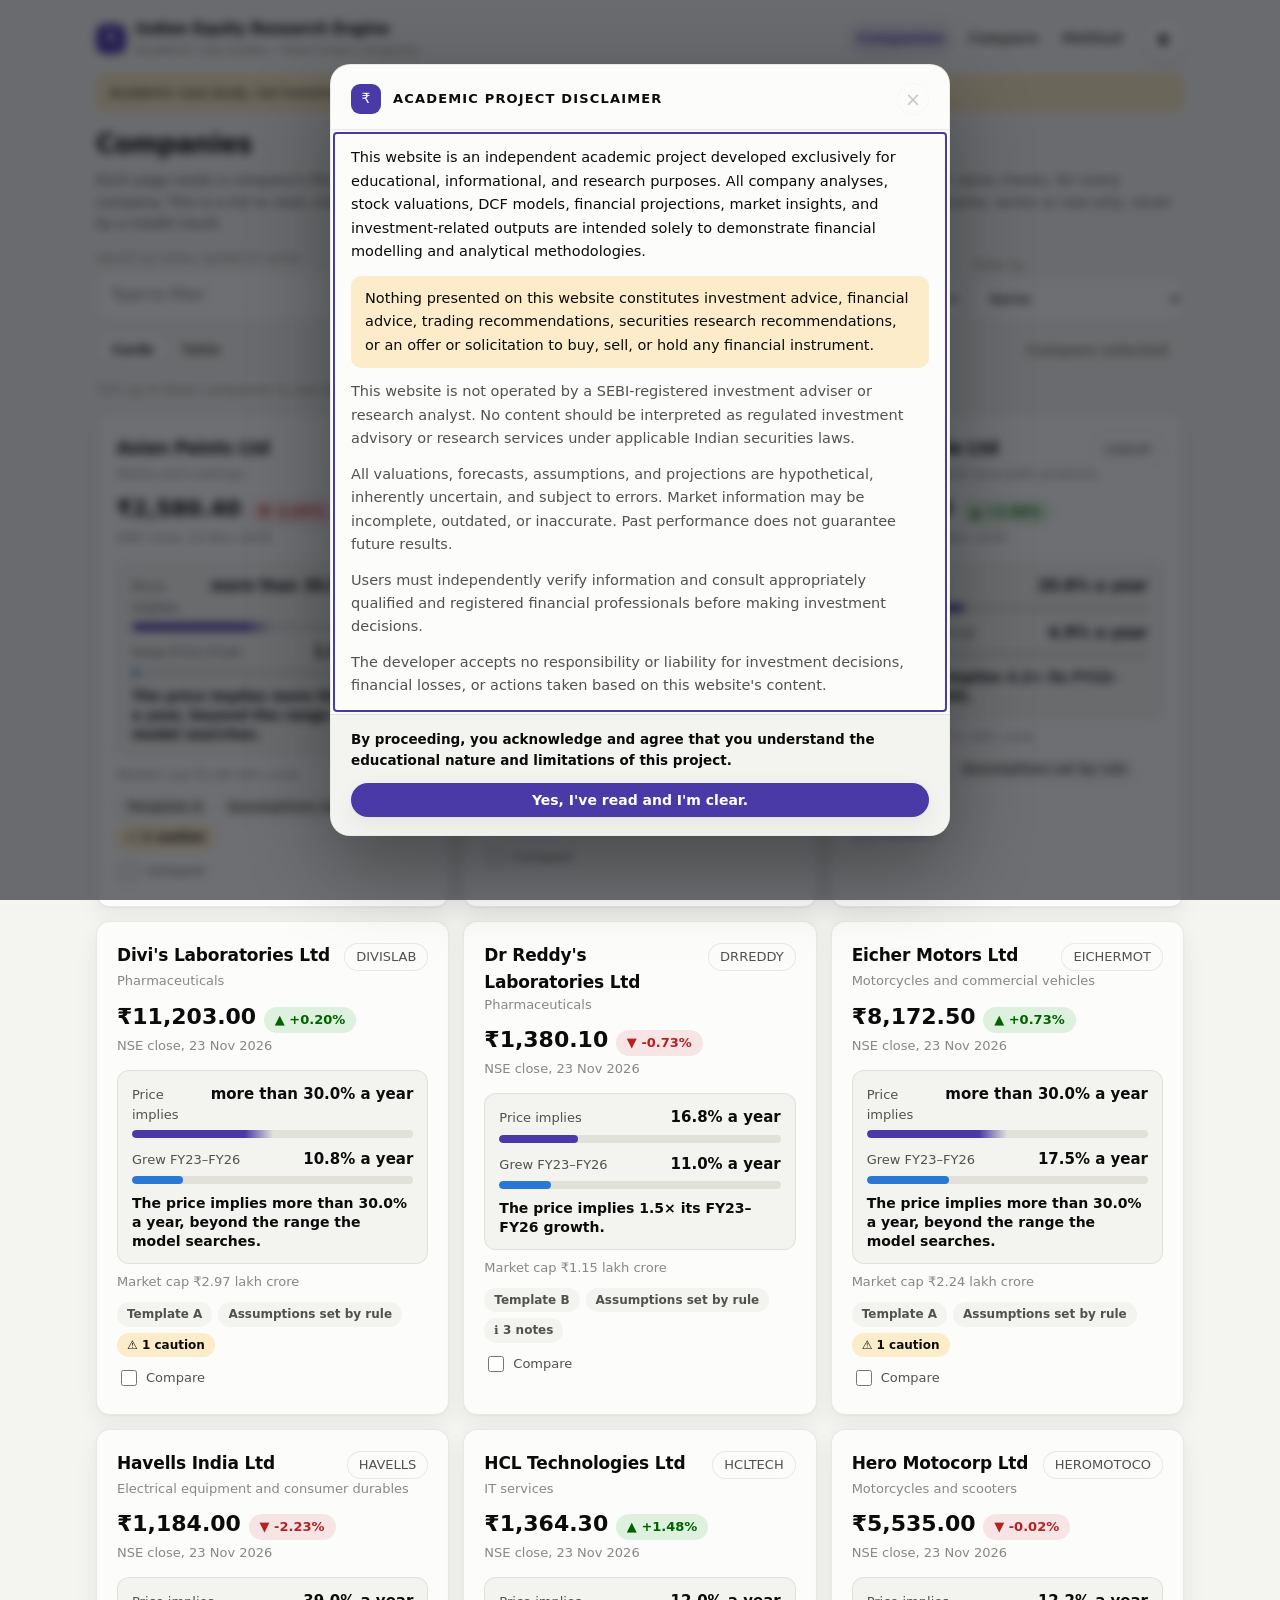
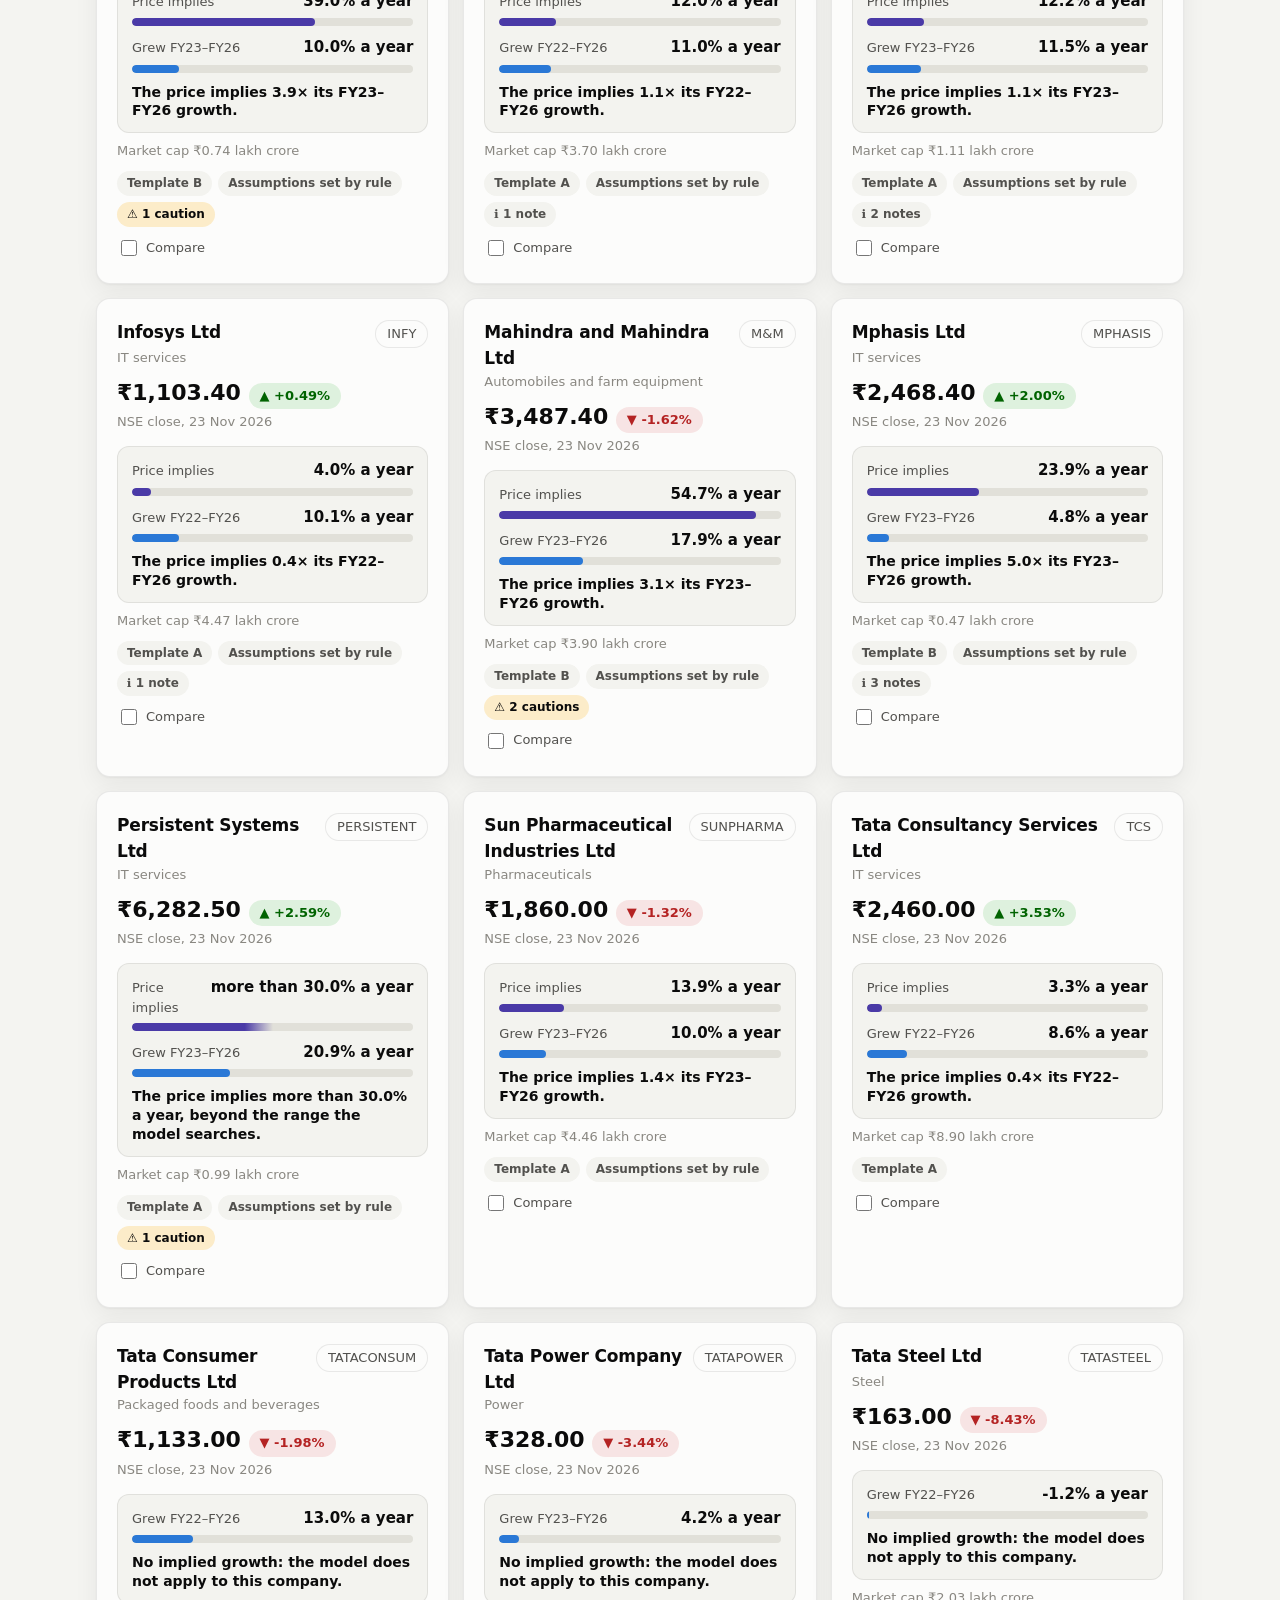
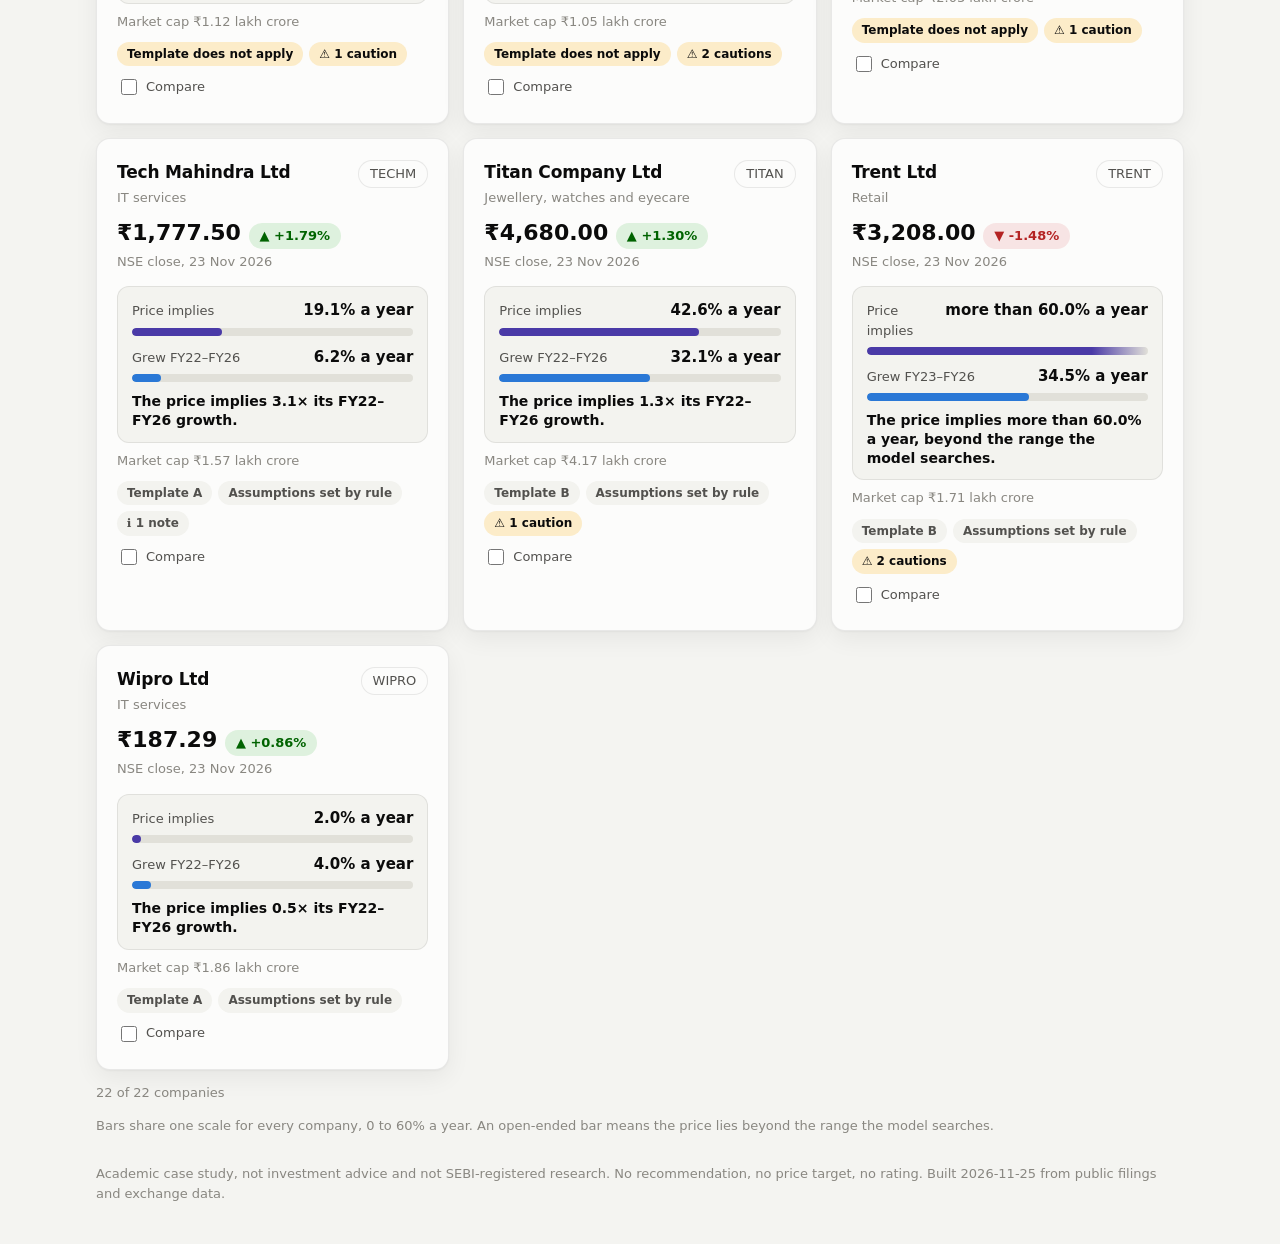
<file: index.html>
<!doctype html>
<html lang="en">
<head>
<meta charset="utf-8">
<meta name="viewport" content="width=device-width, initial-scale=1">
<title>Equity Research Engine</title>
<meta name="description" content="Academic case studies of listed Indian companies: provenance-tagged financials, a deterministic DCF read as 'what the price implies', and results-day event studies. Not investment advice.">
<meta property="og:type" content="website">
<meta property="og:site_name" content="Indian Equity Research Engine">
<meta property="og:title" content="Equity Research Engine · Indian Equity Research Engine">
<meta property="og:description" content="Academic case studies of listed Indian companies: provenance-tagged financials, a deterministic DCF read as 'what the price implies', and results-day event studies. Not investment advice.">
<meta property="og:image" content="https://aayaansrivastav.github.io/indian-equity-research/assets/preview.png">
<meta property="og:url" content="https://aayaansrivastav.github.io/indian-equity-research/">
<meta name="twitter:card" content="summary_large_image">
<link rel="stylesheet" href="assets/style.css">
<link rel="icon" href="assets/favicon.svg" type="image/svg+xml">
<meta name="theme-color" content="#f4f4f1" media="(prefers-color-scheme: light)">
<meta name="theme-color" content="#0d0d0d" media="(prefers-color-scheme: dark)">
<noscript><style>.skeleton { display: none !important; }</style></noscript>
<script>
  try { var t = localStorage.getItem("theme"); if (t === "dark" || t === "light") document.documentElement.setAttribute("data-theme", t); } catch (e) {}
</script>
</head>
<body>
<script src="assets/disclaimer.js"></script>
<div class="wrap">
  <header class="topbar">
    <div class="brand"><div class="brand-mark" aria-hidden="true">₹</div><div>Indian Equity Research Engine<small>Academic case studies · listed Indian companies</small></div></div>
    <div class="topbar-r">
      <nav class="sitenav" aria-label="Site"><a href="index.html" aria-current="page">Companies</a><a href="compare.html">Compare</a><a href="method.html">Method</a></nav>
      <button class="icon-btn" id="theme" type="button" aria-label="Switch between light and dark theme">◐</button>
    </div>
  </header>
  <div class="disclaimer-bar" id="disclaimer">Academic case study, not investment advice and not SEBI-registered research.</div>
  <noscript><div class="error">The company list is loaded with JavaScript. Turn it on to see the companies.</div></noscript>

  <section class="section reveal in" aria-label="Companies">
    <h1 class="co-name" style="font-size:26px">Companies</h1>
    <p class="lede">Each page reads a company's filings into checked, sourced numbers, then asks what today's price implies. Same method, same checks, for every company. This is a list to read, not a screener: it filters by sector and by which valuation template applies, and orders by name, sector or size only, never by a model result.</p>
    <div class="filters" role="search">
      <div class="wide"><label for="q">Search by name, symbol or sector</label><input class="search" id="q" type="search" autocomplete="off" placeholder="Type to filter"></div>
      <div><label for="sector">Sector</label><select id="sector"><option value="">All sectors</option></select></div>
      <div><label for="status">Valuation template</label><select id="status"><option value="">All companies</option><option value="A">Template A</option><option value="B">Template B</option><option value="refused">Does not apply</option></select></div>
      <div><label for="sort">Order by</label><select id="sort"><option value="name">Name</option><option value="sector">Sector</option><option value="market_cap">Market cap, largest first</option></select></div>
    </div>
    <div class="index-bar">
      <div class="seg" role="group" aria-label="View"><button type="button" id="view-cards" aria-pressed="true">Cards</button><button type="button" id="view-table" aria-pressed="false">Table</button></div>
      <a class="btn" id="compare-go" href="compare.html" aria-disabled="true">Compare selected</a>
    </div>
    <p class="small muted" id="pick-note">Tick up to three companies to see them side by side.</p>
    <div class="co-grid stagger" id="cards"><div class="card skeleton" style="height:180px"></div></div>
    <div class="table-wrap" id="table" hidden></div>
    <p class="small muted" id="count" aria-live="polite"></p>
    <p class="small muted" id="bars-note"></p>
  </section>

  <footer class="footer" id="footer">Academic case study, not investment advice and not SEBI-registered research. No recommendation, no price target, no rating.</footer>
</div>
<script src="assets/motion.js"></script>
<script src="assets/index.js"></script>
</body>
</html>
</file>
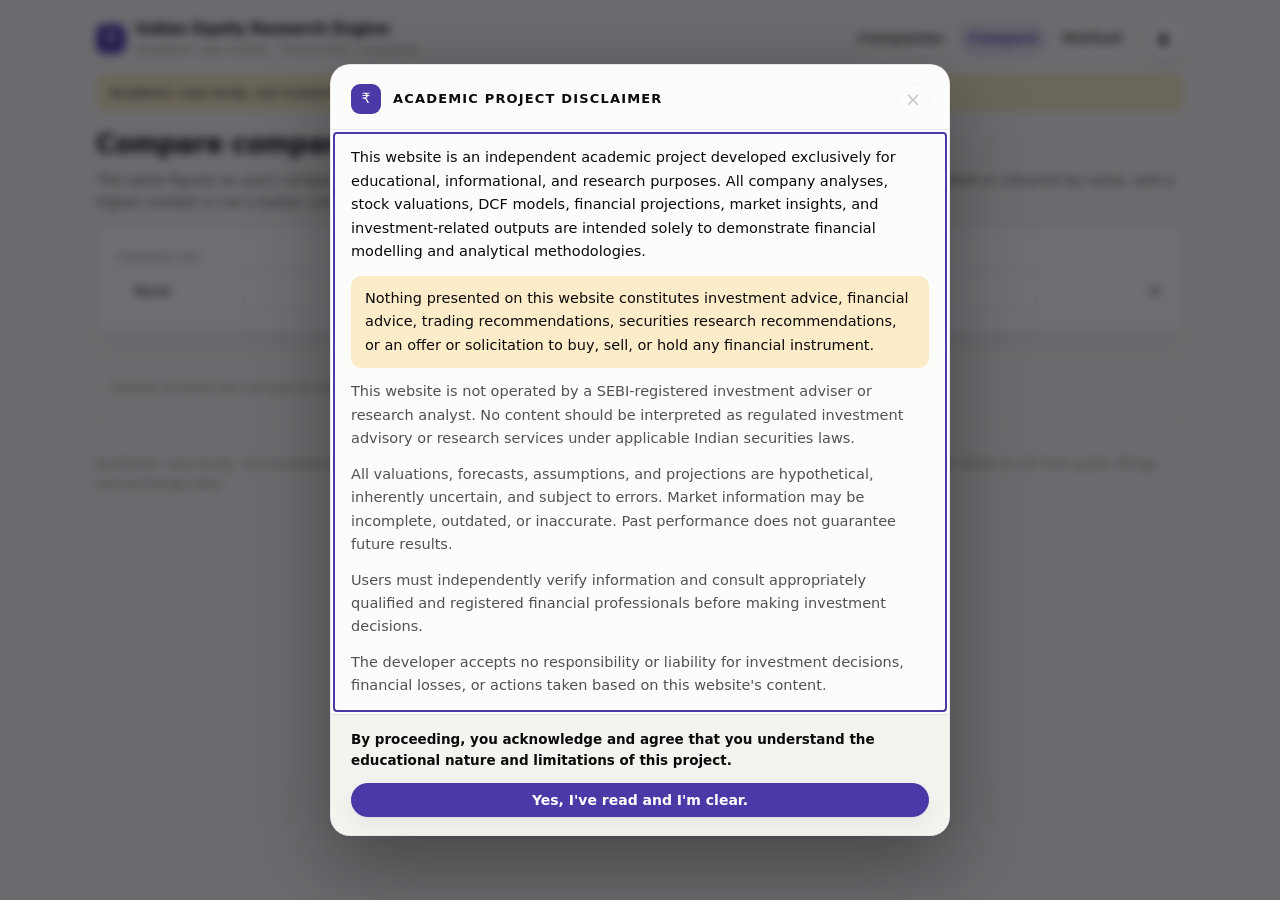
<file: compare.html>
<!doctype html>
<html lang="en">
<head>
<meta charset="utf-8">
<meta name="viewport" content="width=device-width, initial-scale=1">
<title>Compare Companies</title>
<meta name="description" content="Companies side by side, in the order you choose: the same checked, sourced figures as their pages. Not ranked, not a screener, not investment advice.">
<meta property="og:type" content="website">
<meta property="og:site_name" content="Indian Equity Research Engine">
<meta property="og:title" content="Compare Companies · Indian Equity Research Engine">
<meta property="og:description" content="Companies side by side, in the order you choose: the same checked, sourced figures as their pages. Not ranked, not a screener, not investment advice.">
<meta property="og:image" content="https://aayaansrivastav.github.io/indian-equity-research/assets/preview.png">
<meta property="og:url" content="https://aayaansrivastav.github.io/indian-equity-research/compare.html">
<meta name="twitter:card" content="summary_large_image">
<link rel="stylesheet" href="assets/style.css">
<link rel="icon" href="assets/favicon.svg" type="image/svg+xml">
<meta name="theme-color" content="#f4f4f1" media="(prefers-color-scheme: light)">
<meta name="theme-color" content="#0d0d0d" media="(prefers-color-scheme: dark)">
<noscript><style>.skeleton { display: none !important; }</style></noscript>
<script>
  try { var t = localStorage.getItem("theme"); if (t === "dark" || t === "light") document.documentElement.setAttribute("data-theme", t); } catch (e) {}
</script>
</head>
<body>
<script src="assets/disclaimer.js"></script>
<div class="wrap">
  <header class="topbar">
    <a class="brand" href="index.html" aria-label="All companies"><div class="brand-mark" aria-hidden="true">₹</div><div>Indian Equity Research Engine<small>Academic case studies · listed Indian companies</small></div></a>
    <div class="topbar-r">
      <nav class="sitenav" aria-label="Site"><a href="index.html">Companies</a><a href="compare.html" aria-current="page">Compare</a><a href="method.html">Method</a></nav>
      <button class="icon-btn" id="theme" type="button" aria-label="Switch between light and dark theme">◐</button>
    </div>
  </header>
  <div class="disclaimer-bar" id="disclaimer">Academic case study, not investment advice and not SEBI-registered research.</div>
  <noscript><div class="error">The comparison is built with JavaScript. Turn it on to compare companies.</div></noscript>

  <section class="section reveal in" aria-label="Compare">
    <h1 class="co-name" style="font-size:26px">Compare companies</h1>
    <p class="lede">The same figures as each company's page, side by side. Columns follow the order you choose; nothing here is sorted, ranked or coloured by value, and a higher number is not a better company. Years and dates can differ between companies; each cell says which it is.</p>
    <div class="card">
      <div class="cmp-pickers" id="pickers"></div>
    </div>
    <div class="section">
      <div class="table-wrap" id="cmp"><div class="card skeleton" style="height:240px"></div></div>
      <p class="small muted" id="cmp-note"></p>
    </div>
  </section>

  <footer class="footer" id="footer">Academic case study, not investment advice and not SEBI-registered research. No recommendation, no price target, no rating.</footer>
</div>
<script src="assets/motion.js"></script>
<script src="assets/compare.js"></script>
</body>
</html>
</file>
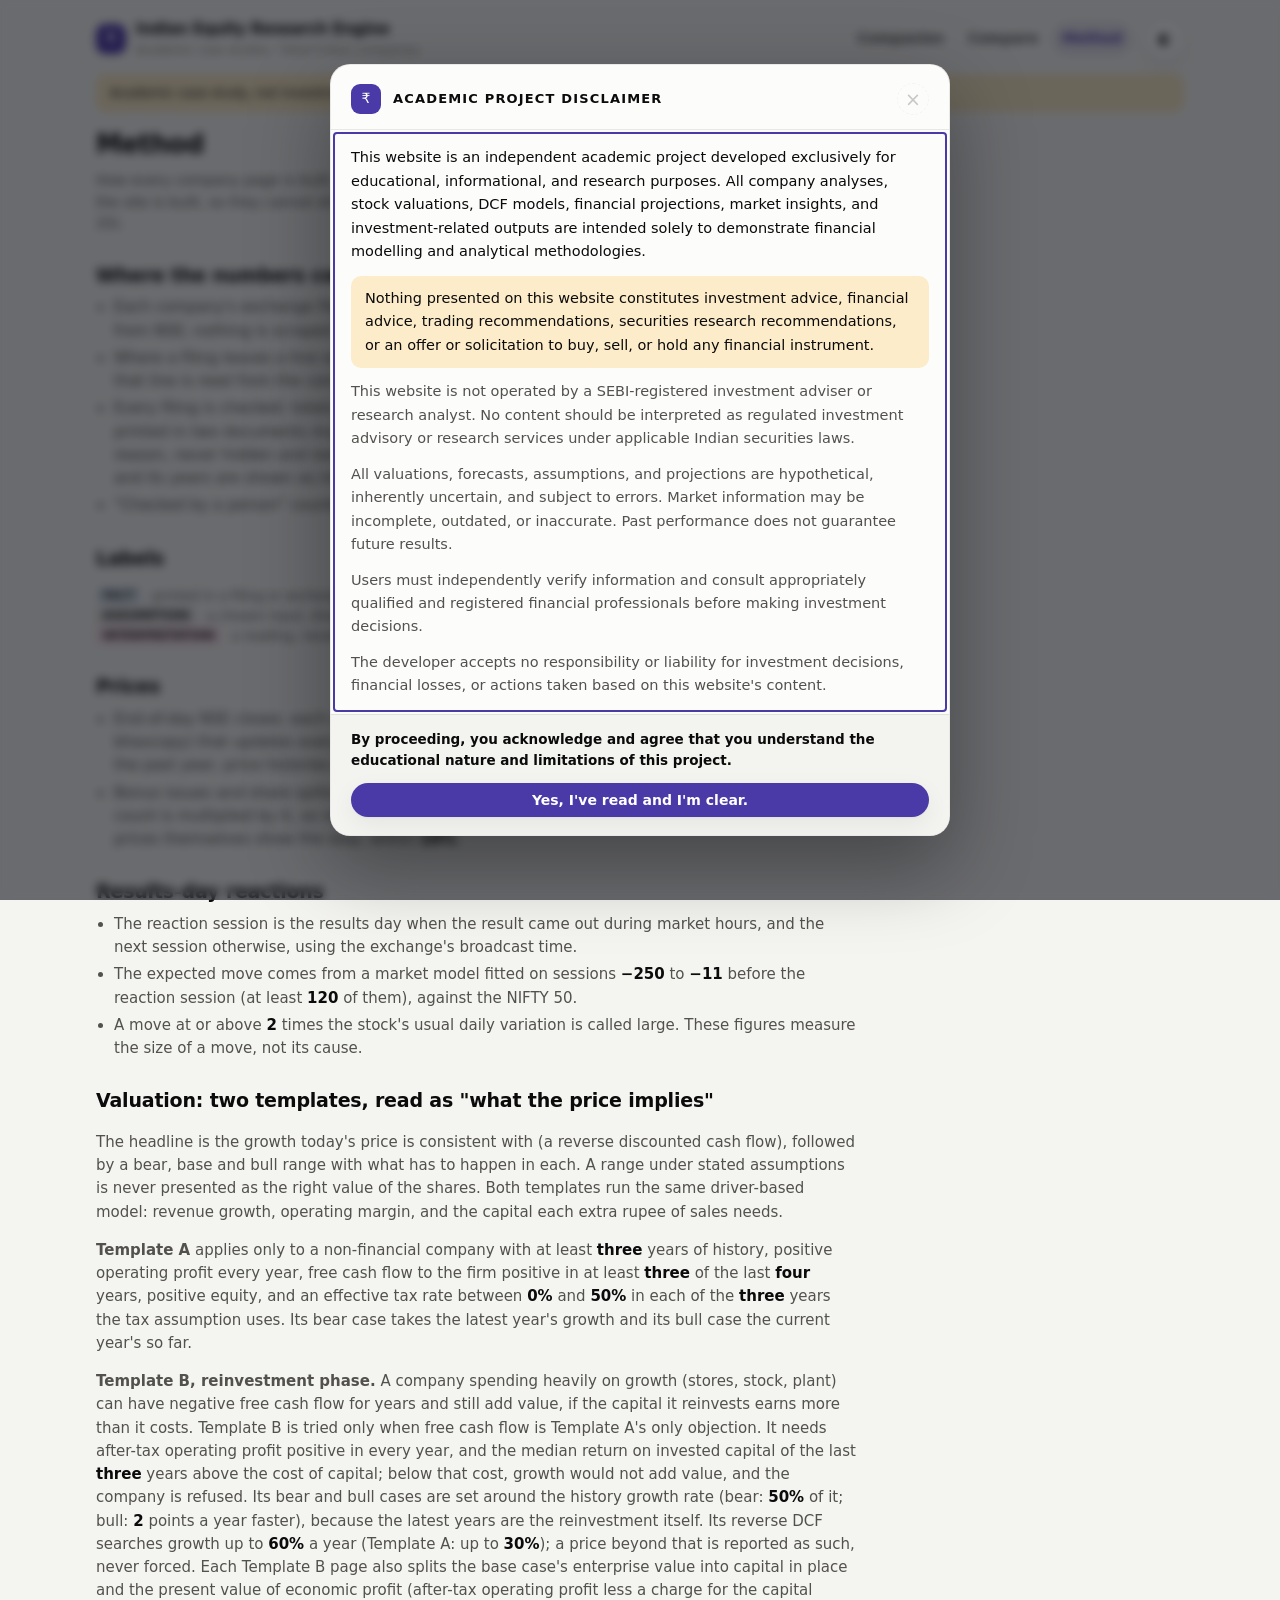
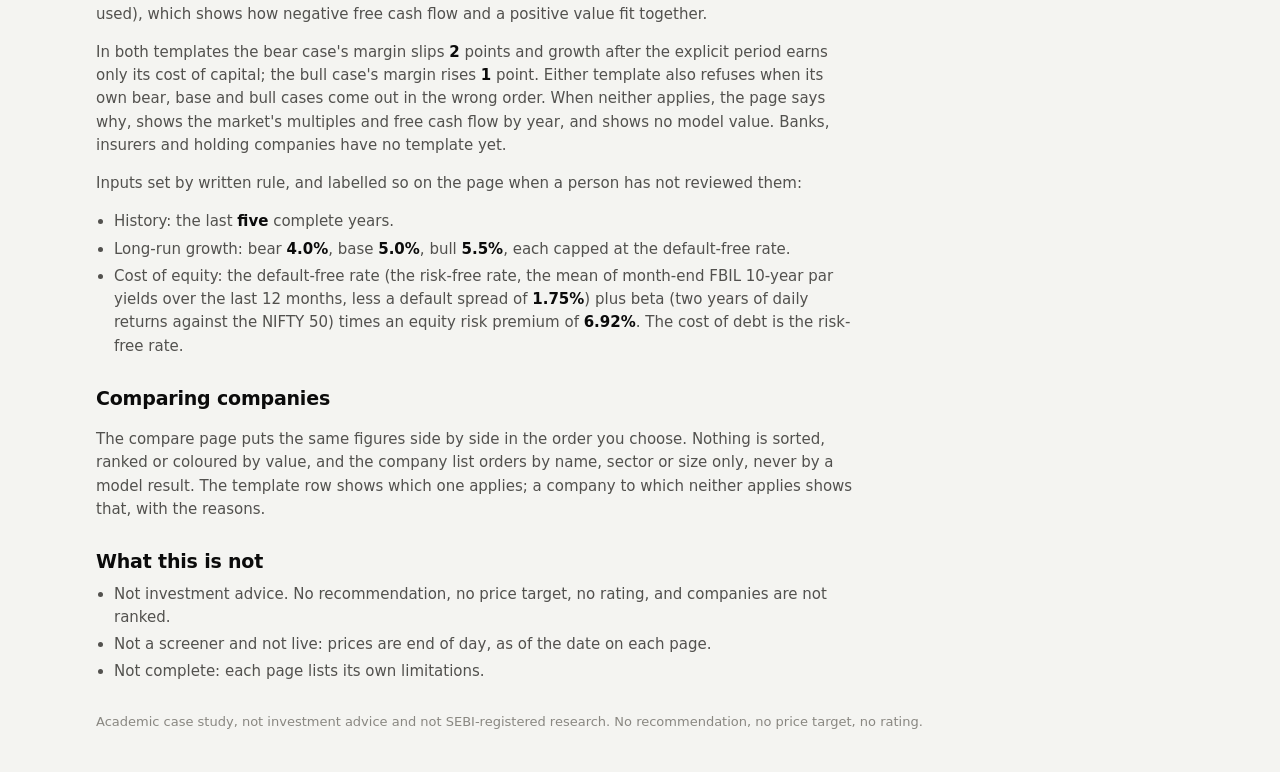
<file: method.html>
<!doctype html>
<html lang="en">
<head>
<meta charset="utf-8">
<meta name="viewport" content="width=device-width, initial-scale=1">
<title>Research Method</title>
<meta name="description" content="How the company pages are built: sources, checks, labels, prices, results-day reactions and the valuation templates, with every threshold read from the engine itself. Not investment advice.">
<meta property="og:type" content="website">
<meta property="og:site_name" content="Indian Equity Research Engine">
<meta property="og:title" content="Research Method · Indian Equity Research Engine">
<meta property="og:description" content="How the company pages are built: sources, checks, labels, prices, results-day reactions and the valuation templates, with every threshold read from the engine itself. Not investment advice.">
<meta property="og:image" content="https://aayaansrivastav.github.io/indian-equity-research/assets/preview.png">
<meta property="og:url" content="https://aayaansrivastav.github.io/indian-equity-research/method.html">
<meta name="twitter:card" content="summary_large_image">
<link rel="stylesheet" href="assets/style.css">
<link rel="icon" href="assets/favicon.svg" type="image/svg+xml">
<meta name="theme-color" content="#f4f4f1" media="(prefers-color-scheme: light)">
<meta name="theme-color" content="#0d0d0d" media="(prefers-color-scheme: dark)">
<noscript><style>.skeleton { display: none !important; }</style></noscript>
<script>
  try { var t = localStorage.getItem("theme"); if (t === "dark" || t === "light") document.documentElement.setAttribute("data-theme", t); } catch (e) {}
</script>
</head>
<body>
<script src="assets/disclaimer.js"></script>
<div class="wrap">
  <header class="topbar">
    <a class="brand" href="index.html" aria-label="All companies"><div class="brand-mark" aria-hidden="true">₹</div><div>Indian Equity Research Engine<small>Academic case studies · listed Indian companies</small></div></a>
    <div class="topbar-r">
      <nav class="sitenav" aria-label="Site"><a href="index.html">Companies</a><a href="compare.html">Compare</a><a href="method.html" aria-current="page">Method</a></nav>
      <button class="icon-btn" id="theme" type="button" aria-label="Switch between light and dark theme">◐</button>
    </div>
  </header>
  <div class="disclaimer-bar" id="disclaimer">Academic case study, not investment advice and not SEBI-registered research.</div>
  <noscript><div class="error">The figures on this page are filled in from the engine's settings with JavaScript. Turn it on to see them.</div></noscript>

  <article class="section prose reveal-each">
    <h1 class="co-name" style="font-size:26px">Method</h1>
    <p class="lede">How every company page is built. The figures in this page are read from the engine's own settings when the site is built, so they cannot drift from what the pages use. This build covers <span class="v" data-m="companies"></span> companies (<span data-m="built"></span>).</p>

    <h2>Where the numbers come from</h2>
    <ul class="tight">
      <li>Each company's exchange filings in machine-readable form (XBRL), downloaded one file at a time from NSE; nothing is scraped automatically.</li>
      <li>Where a filing leaves a line out or folds it into a wider total (lease liabilities are the common case), that line is read from the company's results document and tied back to the filing's total exactly.</li>
      <li>Every filing is checked: totals must equal their lines, quarters must add up to the year, and figures printed in two documents must agree. A company's own filing error is listed on its page with the reason, never hidden and never corrected by guesswork. A filing that cannot be trusted is left out, and its years are shown as missing.</li>
      <li>"Checked by a person" counts only figures that a person compared with the printed document.</li>
    </ul>

    <h2>Labels</h2>
    <p class="small"><span class="label FACT">FACT</span> printed in a filing or exchange data · <span class="label CALCULATION">CALCULATION</span> computed by the engine from facts · <span class="label ASSUMPTION">ASSUMPTION</span> a chosen input, shown and editable · <span class="label UNCERTAIN">UNCERTAIN</span> what the data cannot settle · <span class="label INTERPRETATION">INTERPRETATION</span> a reading, never presented as fact</p>

    <h2>Prices</h2>
    <ul class="tight">
      <li>End-of-day NSE closes: each company's quote history, then one daily exchange file (the bhavcopy) that updates every company at once. A page shows the latest close and its range over the past year; price histories are published only as rebased series.</li>
      <li>Bonus issues and share splits: prices before the ex-date are divided by the ratio and the share count is multiplied by it, so returns and values compare like with like. The build stops unless the prices themselves show the step, within <span class="v" data-m="actions.band"></span>.</li>
    </ul>

    <h2>Results-day reactions</h2>
    <ul class="tight">
      <li>The reaction session is the results day when the result came out during market hours, and the next session otherwise, using the exchange's broadcast time.</li>
      <li>The expected move comes from a market model fitted on sessions <span class="v" data-m="event.from"></span> to <span class="v" data-m="event.to"></span> before the reaction session (at least <span class="v" data-m="event.min_obs"></span> of them), against the <span data-m="market.index"></span>.</li>
      <li>A move at or above <span class="v" data-m="event.large_z"></span> times the stock's usual daily variation is called large. These figures measure the size of a move, not its cause.</li>
    </ul>

    <h2>Valuation: two templates, read as "what the price implies"</h2>
    <p>The headline is the growth today's price is consistent with (a reverse discounted cash flow), followed by a bear, base and bull range with what has to happen in each. A range under stated assumptions is never presented as the right value of the shares. Both templates run the same driver-based model: revenue growth, operating margin, and the capital each extra rupee of sales needs.</p>
    <p><b>Template A</b> applies only to a non-financial company with at least <span class="v" data-m="gate.min_years"></span> years of history, positive operating profit every year, free cash flow to the firm positive in at least <span class="v" data-m="gate.fcff_min_positive"></span> of the last <span class="v" data-m="gate.fcff_window"></span> years, positive equity, and an effective tax rate between <span class="v" data-m="gate.tax_low"></span> and <span class="v" data-m="gate.tax_high"></span> in each of the <span class="v" data-m="gate.tax_years"></span> years the tax assumption uses. Its bear case takes the latest year's growth and its bull case the current year's so far.</p>
    <p><b>Template B, reinvestment phase.</b> A company spending heavily on growth (stores, stock, plant) can have negative free cash flow for years and still add value, if the capital it reinvests earns more than it costs. Template B is tried only when free cash flow is Template A's only objection. It needs after-tax operating profit positive in every year, and the median return on invested capital of the last <span class="v" data-m="template_b.roic_years"></span> years above the cost of capital; below that cost, growth would not add value, and the company is refused. Its bear and bull cases are set around the history growth rate (bear: <span class="v" data-m="template_b.bear_share"></span> of it; bull: <span class="v" data-m="template_b.bull_add"></span> points a year faster), because the latest years are the reinvestment itself. Its reverse DCF searches growth up to <span class="v" data-m="template_b.growth_high"></span> a year (Template A: up to <span class="v" data-m="template_b.growth_high_a"></span>); a price beyond that is reported as such, never forced. Each Template B page also splits the base case's enterprise value into capital in place and the present value of economic profit (after-tax operating profit less a charge for the capital used), which shows how negative free cash flow and a positive value fit together.</p>
    <p>In both templates the bear case's margin slips <span class="v" data-m="scenarios.bear_margin"></span> points and growth after the explicit period earns only its cost of capital; the bull case's margin rises <span class="v" data-m="scenarios.bull_margin"></span> point. Either template also refuses when its own bear, base and bull cases come out in the wrong order. When neither applies, the page says why, shows the market's multiples and free cash flow by year, and shows no model value. Banks, insurers and holding companies have no template yet.</p>
    <p>Inputs set by written rule, and labelled so on the page when a person has not reviewed them:</p>
    <ul class="tight">
      <li>History: the last <span class="v" data-m="defaults.history_years"></span> complete years.</li>
      <li>Long-run growth: bear <span class="v" data-m="defaults.g_bear"></span>, base <span class="v" data-m="defaults.g_base"></span>, bull <span class="v" data-m="defaults.g_bull"></span>, each capped at the default-free rate.</li>
      <li>Cost of equity: the default-free rate (the risk-free rate, the <span data-m="market.risk_free"></span>, less a default spread of <span class="v" data-m="market.default_spread"></span>) plus beta (<span data-m="market.beta_years"></span> years of daily returns against the <span data-m="market.index"></span>) times an equity risk premium of <span class="v" data-m="market.erp"></span>. The cost of debt is the risk-free rate.</li>
    </ul>

    <h2>Comparing companies</h2>
    <p>The compare page puts the same figures side by side in the order you choose. Nothing is sorted, ranked or coloured by value, and the company list orders by name, sector or size only, never by a model result. The template row shows which one applies; a company to which neither applies shows that, with the reasons.</p>

    <h2>What this is not</h2>
    <ul class="tight">
      <li>Not investment advice. No recommendation, no price target, no rating, and companies are not ranked.</li>
      <li>Not a screener and not live: prices are end of day, as of the date on each page.</li>
      <li>Not complete: each page lists its own limitations.</li>
    </ul>
  </article>

  <footer class="footer" id="footer">Academic case study, not investment advice and not SEBI-registered research. No recommendation, no price target, no rating.</footer>
</div>
<script src="assets/motion.js"></script>
<script src="assets/method.js"></script>
</body>
</html>
</file>
<file: assets/style.css>
/* TCS company page: design tokens (light / dark), layout and components.
   Chart colours follow the dataviz reference palette (slots 1-3 validated together, both modes). */
:root {
  color-scheme: light;
  --page: #f4f4f1;
  --card: #fcfcfb;
  --card-2: #f3f3ef;
  --ink: #0b0b0b;
  --ink-2: #52514e;
  --muted: #898781;
  --grid: #e1e0d9;
  --axis: #c3c2b7;
  --ring: rgba(11, 11, 11, 0.08);
  --shadow: 0 1px 2px rgba(11, 11, 11, 0.04), 0 8px 24px rgba(11, 11, 11, 0.06);
  --accent: #4a3aa7;
  --accent-wash: rgba(74, 58, 167, 0.10);
  --s1: #2a78d6;
  --s2: #eb6834;
  --s3: #1baf7a;
  --neg: #e34948;
  --up: #006300;
  --up-wash: rgba(12, 163, 12, 0.12);
  --down: #b42323;
  --down-wash: rgba(208, 59, 59, 0.12);
  --warn-wash: rgba(250, 178, 25, 0.22);
  --chip-fact: rgba(42, 120, 214, 0.12);
  --chip-calc: rgba(74, 58, 167, 0.12);
  --chip-unc: rgba(250, 178, 25, 0.26);
  --chip-asm: rgba(137, 135, 129, 0.18);
  --chip-int: rgba(232, 123, 164, 0.20);
  --radius: 14px;
  --font: system-ui, -apple-system, "Segoe UI", Roboto, "Helvetica Neue", Arial, sans-serif;
  /* motion: long, decelerating curves, so content settles rather than snaps */
  --ease-out: cubic-bezier(.16, 1, .3, 1);
  --reveal-time: 1s;
  --stagger-step: 70ms;
}
@media (prefers-color-scheme: dark) {
  :root:not([data-theme="light"]) {
    color-scheme: dark;
    --page: #0d0d0d; --card: #1a1a19; --card-2: #232321; --ink: #ffffff; --ink-2: #c3c2b7; --muted: #898781;
    --grid: #2c2c2a; --axis: #383835; --ring: rgba(255, 255, 255, 0.08); --shadow: 0 1px 2px rgba(0, 0, 0, 0.4);
    --accent: #9085e9; --accent-wash: rgba(144, 133, 233, 0.16);
    --s1: #3987e5; --s2: #d95926; --s3: #199e70; --neg: #e66767;
    --up: #0ca30c; --up-wash: rgba(12, 163, 12, 0.18); --down: #e66767; --down-wash: rgba(208, 59, 59, 0.22);
    --chip-fact: rgba(57, 135, 229, 0.22); --chip-calc: rgba(144, 133, 233, 0.22); --chip-unc: rgba(201, 133, 0, 0.30);
    --chip-asm: rgba(137, 135, 129, 0.25); --chip-int: rgba(213, 81, 129, 0.28);
  }
}
:root[data-theme="dark"] {
  color-scheme: dark;
  --page: #0d0d0d; --card: #1a1a19; --card-2: #232321; --ink: #ffffff; --ink-2: #c3c2b7; --muted: #898781;
  --grid: #2c2c2a; --axis: #383835; --ring: rgba(255, 255, 255, 0.08); --shadow: 0 1px 2px rgba(0, 0, 0, 0.4);
  --accent: #9085e9; --accent-wash: rgba(144, 133, 233, 0.16);
  --s1: #3987e5; --s2: #d95926; --s3: #199e70; --neg: #e66767;
  --up: #0ca30c; --up-wash: rgba(12, 163, 12, 0.18); --down: #e66767; --down-wash: rgba(208, 59, 59, 0.22);
  --chip-fact: rgba(57, 135, 229, 0.22); --chip-calc: rgba(144, 133, 233, 0.22); --chip-unc: rgba(201, 133, 0, 0.30);
  --chip-asm: rgba(137, 135, 129, 0.25); --chip-int: rgba(213, 81, 129, 0.28);
}

* { box-sizing: border-box; }
html { scroll-behavior: smooth; scroll-padding-top: 76px; }
body { margin: 0; background: var(--page); color: var(--ink); font: 15px/1.55 var(--font); -webkit-font-smoothing: antialiased; }
a { color: var(--accent); text-decoration: none; }
a:hover { text-decoration: underline; }
.wrap { max-width: 1120px; margin: 0 auto; padding: 0 16px; }
.muted { color: var(--muted); }
.ink2 { color: var(--ink-2); }
.small { font-size: 13px; }
.tnum { font-variant-numeric: tabular-nums; }
@media (prefers-reduced-motion: reduce) { html { scroll-behavior: auto; } * { transition: none !important; animation: none !important; } }

/* top bar */
.topbar { display: flex; align-items: center; justify-content: space-between; gap: 12px; padding: 18px 0 8px; }
.brand { display: flex; align-items: center; gap: 10px; font-weight: 650; letter-spacing: -0.01em; }
.brand-mark { width: 30px; height: 30px; border-radius: 9px; background: var(--accent); color: #fff; display: grid; place-items: center; font-size: 14px; }
.brand small { display: block; font-weight: 450; color: var(--muted); font-size: 12px; }
.icon-btn { border: 1px solid var(--ring); background: var(--card); color: var(--ink); width: 38px; height: 38px; border-radius: 999px; cursor: pointer; display: grid; place-items: center; font-size: 16px; box-shadow: var(--shadow); }
.icon-btn:focus-visible, button:focus-visible, a:focus-visible { outline: 2px solid var(--accent); outline-offset: 2px; }

.disclaimer-bar { margin: 6px 0 14px; padding: 9px 14px; border-radius: 10px; background: var(--warn-wash); color: var(--ink); font-size: 13px; }

/* cards */
.card { background: var(--card); border: 1px solid var(--ring); border-radius: var(--radius); box-shadow: var(--shadow); padding: 20px; }
.section { margin: 18px 0; }

/* scroll reveal (assets/motion.js). Only with the "motion" class, which the script adds unless reduced motion is
   asked for: without it nothing is hidden. Fill mode "backwards" only, so hover and other transforms still work after. */
@keyframes reveal-up { from { opacity: 0; transform: translateY(var(--rise, 32px)); } to { opacity: 1; transform: none; } }
html.motion .reveal:not(.in), html.motion .reveal:not(.in) .stagger > * { opacity: 0; }
html.motion .reveal.in { animation: reveal-up var(--reveal-time) var(--ease-out) backwards; }
html.motion .reveal.in .stagger > * {
  --rise: 18px;
  animation: reveal-up calc(var(--reveal-time) * .9) var(--ease-out) backwards;
  animation-delay: calc(min(var(--i, 0), 12) * var(--stagger-step) + 120ms);
}
html.motion .reveal.in .stagger.settled > * { animation: none; }
@media print { html.motion .reveal, html.motion .reveal .stagger > * { opacity: 1 !important; animation: none !important; } }
/* page-to-page cross-fade where the browser supports it */
@view-transition { navigation: auto; }
::view-transition-old(root), ::view-transition-new(root) { animation-duration: .45s; animation-timing-function: var(--ease-out); }
.section h2 { font-size: 19px; letter-spacing: -0.01em; margin: 0 0 4px; }
.section .lede { margin: 0 0 14px; color: var(--ink-2); font-size: 14px; }
.grid-2 { display: grid; grid-template-columns: 1fr 1fr; gap: 14px; }
.grid-3 { display: grid; grid-template-columns: repeat(3, 1fr); gap: 14px; }
@media (max-width: 760px) { .grid-2, .grid-3 { grid-template-columns: 1fr; } }
.grid-2 > *, .grid-3 > *, .hero > * { min-width: 0; }

/* header */
.hero { display: grid; grid-template-columns: 1.3fr 1fr; gap: 18px; align-items: end; }
@media (max-width: 760px) { .hero { grid-template-columns: 1fr; } }
.co-name { font-size: 30px; line-height: 1.15; letter-spacing: -0.02em; margin: 0 0 10px; font-weight: 680; }
.chips { display: flex; flex-wrap: wrap; gap: 8px; }
.chip { border: 1px solid var(--ring); border-radius: 999px; padding: 3px 11px; font-size: 13px; color: var(--ink-2); background: var(--card); }
.price { font-size: 38px; font-weight: 700; letter-spacing: -0.02em; margin: 14px 0 6px; }
.pill { display: inline-flex; align-items: center; gap: 6px; border-radius: 999px; padding: 3px 11px; font-weight: 600; font-size: 14px; }
.pill.up { background: var(--up-wash); color: var(--up); }
.pill.down { background: var(--down-wash); color: var(--down); }
.hero-stats { display: grid; grid-template-columns: 1fr 1fr; gap: 10px; }
.hero-stats .stat:first-child:nth-last-child(odd) { grid-column: 1 / -1; } /* with three tiles, market cap spans; high and low pair */
.stat { background: var(--card-2); border-radius: 12px; padding: 12px 14px; }
.stat .k { font-size: 12px; color: var(--muted); text-transform: uppercase; letter-spacing: .04em; }
.stat .v { font-size: 18px; font-weight: 640; margin-top: 2px; }
.stat .sub { font-size: 12px; color: var(--muted); margin-top: 2px; line-height: 1.35; }

/* sticky nav */
.nav { position: sticky; top: 0; z-index: 20; padding: 10px 0; background: color-mix(in srgb, var(--page) 82%, transparent); backdrop-filter: blur(10px); -webkit-backdrop-filter: blur(10px); }
.nav ul { list-style: none; display: flex; gap: 6px; margin: 0; padding: 4px; overflow-x: auto; scrollbar-width: none; background: var(--card); border: 1px solid var(--ring); border-radius: 999px; box-shadow: var(--shadow); }
.nav ul::-webkit-scrollbar { display: none; }
.nav a { display: block; white-space: nowrap; padding: 7px 14px; border-radius: 999px; color: var(--ink-2); font-size: 14px; font-weight: 550; text-decoration: none; transition: background .2s, color .2s; }
.nav a.active { background: var(--accent-wash); color: var(--accent); }

/* story */
.story-line { display: grid; grid-template-columns: 170px 1fr; gap: 14px; padding: 12px 0; border-top: 1px solid var(--grid); }
.story-line:first-of-type { border-top: 0; }
.story-line h3 { margin: 2px 0 0; font-size: 13px; text-transform: uppercase; letter-spacing: .05em; color: var(--muted); font-weight: 600; }
.story-line p { margin: 0 0 6px; }
@media (max-width: 760px) { .story-line { grid-template-columns: 1fr; gap: 4px; } }
.label { display: inline-block; font-size: 11px; font-weight: 650; letter-spacing: .04em; border-radius: 6px; padding: 1px 7px; margin-right: 6px; vertical-align: 1px; color: var(--ink); }
.label.FACT { background: var(--chip-fact); }
.label.CALCULATION { background: var(--chip-calc); }
.label.UNCERTAIN { background: var(--chip-unc); }
.label.ASSUMPTION, .label.ESTIMATE { background: var(--chip-asm); }
.label.INTERPRETATION { background: var(--chip-int); }
.badge { display: inline-flex; align-items: center; gap: 6px; font-size: 12px; font-weight: 600; border-radius: 999px; padding: 3px 10px; background: var(--card-2); color: var(--ink-2); }
.badge.ok::before { content: "✓"; color: var(--up); }
.badge.warn { background: var(--warn-wash); color: var(--ink); }
a.badge { text-decoration: none; }
a.badge.warn:hover, a.badge.warn:focus-visible { outline: 2px solid var(--ink-2); outline-offset: 1px; }
/* flags: a caution has an amber bar and wash, a note a plain bar; both keep their words, so colour is never the only cue */
.flags-card[hidden] { display: none; }
.flag-list { list-style: none; margin: 12px 0 0; padding: 0; display: grid; gap: 10px; }
.flag { border-left: 4px solid var(--axis); border-radius: 10px; padding: 11px 14px; background: var(--card-2); }
.flag.caution { border-left-color: #c98500; background: var(--warn-wash); }
.flag-h { font-weight: 600; font-size: 15px; display: flex; flex-wrap: wrap; align-items: baseline; gap: 6px; }
.flag-mark { font-size: 14px; }
.flag-tag { font-size: 11px; letter-spacing: .04em; text-transform: uppercase; color: var(--ink-2); border: 1px solid var(--ring); border-radius: 999px; padding: 1px 8px; background: var(--card); }
.flag p { margin: 6px 0 0; font-size: 14px; color: var(--ink-2); }
.flag.caution p { color: var(--ink); }
.flag-mini { list-style: none; margin: 0 0 6px; padding: 0; font-size: 13px; display: grid; gap: 4px; }
.flag-mini li { color: var(--ink-2); }

/* toggles */
.toolbar { display: flex; flex-wrap: wrap; gap: 10px; align-items: center; justify-content: space-between; margin-bottom: 10px; }
.seg { display: inline-flex; gap: 2px; padding: 3px; background: var(--card-2); border-radius: 999px; }
.seg button { border: 0; background: transparent; color: var(--ink-2); font: 600 13px var(--font); padding: 6px 13px; border-radius: 999px; cursor: pointer; }
.seg button[aria-pressed="true"] { background: var(--card); color: var(--ink); box-shadow: 0 1px 3px rgba(0,0,0,.12); }

/* legend */
.legend { display: flex; flex-wrap: wrap; gap: 14px; font-size: 13px; color: var(--ink-2); }
.legend span { display: inline-flex; align-items: center; gap: 6px; }
.sw { width: 12px; height: 3px; border-radius: 2px; display: inline-block; }
.sw.dot { width: 9px; height: 9px; border-radius: 50%; }

/* charts */
.chart-box { position: relative; height: 340px; }
.chart-box.sm { height: 230px; }
.chart-box.md { height: 280px; }
/* chart magnifier: a tools row above each chart (never over it), and a dialog that enlarges the chart */
:root { --zoom-time: 420ms; --close-time: 260ms; }
.chart-bar { display: flex; flex-wrap: wrap; align-items: flex-start; justify-content: space-between; gap: 6px 12px; }
.chart-bar .readout { flex: 1 1 260px; }
.chart-bar .chart-tools { margin-left: auto; }
.chart-tools { display: flex; align-items: center; justify-content: flex-end; gap: 8px; margin: 6px 0 2px; }
.zoom-seg button { min-width: 34px; font-size: 15px; line-height: 1; }
.mag { position: relative; display: inline-flex; align-items: center; gap: 6px; border: 1px solid var(--ring); background: var(--card); color: var(--ink-2);
  font: 600 12.5px var(--font); padding: 5px 11px 5px 28px; border-radius: 999px; cursor: zoom-in;
  transition: color .2s var(--ease-out), border-color .2s var(--ease-out), transform .3s var(--ease-out); }
.mag:hover { color: var(--accent); border-color: var(--accent); transform: translateY(-1px); }
.mag::before { content: ""; position: absolute; left: 10px; top: 50%; width: 8px; height: 8px; margin-top: -6px; border: 2px solid currentColor; border-radius: 50%; }
.mag::after { content: ""; position: absolute; left: 19px; top: 50%; width: 5px; height: 2px; margin-top: 3px; background: currentColor; border-radius: 1px; transform: rotate(45deg); }
.chart-ph { border-radius: 12px; background: var(--card-2); }
html:has(dialog[open]) { overflow: hidden; }
.zoom-dialog { width: min(1180px, calc(100vw - 24px)); max-width: none; max-height: calc(100vh - 24px); margin: auto; padding: 16px 18px 10px;
  border: 1px solid var(--ring); border-radius: 20px; background: var(--card); color: var(--ink); box-shadow: 0 30px 80px rgba(0, 0, 0, .35); }
.zoom-dialog::backdrop { background: rgba(8, 8, 8, .5); backdrop-filter: blur(6px); -webkit-backdrop-filter: blur(6px); }
.zoom-dialog[open] { animation: zoom-open .55s var(--ease-out); }
.zoom-dialog[open]::backdrop { animation: fade-in .45s var(--ease-out); }
.zoom-dialog.closing { animation: zoom-shut var(--close-time) ease-in forwards; }
.zoom-dialog.closing::backdrop { animation: fade-out var(--close-time) ease-in forwards; }
@keyframes zoom-open { from { opacity: 0; transform: translateY(16px) scale(.94); } }
@keyframes zoom-shut { to { opacity: 0; transform: translateY(10px) scale(.96); } }
@keyframes fade-in { from { opacity: 0; } }
@keyframes fade-out { to { opacity: 0; } }
.zoom-head { display: flex; align-items: center; justify-content: space-between; gap: 12px; }
.zoom-head h2 { margin: 0; font-size: 19px; letter-spacing: -0.01em; }
.zoom-head .chart-tools { margin: 0; }
.zoom-body .chart-box { height: min(70vh, 640px); margin-top: 10px; }
#zoom-hint { margin: 8px 0 0; }
@media (max-width: 560px) { .zoom-dialog { padding: 12px; border-radius: 16px; } .zoom-body .chart-box { height: 62vh; } }

/* mandatory disclaimer (assets/disclaimer.js): the page behind stays visible, dimmed and blurred, and inert */
.disclaimer-dialog { width: min(620px, calc(100vw - 32px)); max-width: none; max-height: calc(100vh - 32px); max-height: calc(100dvh - 32px);
  margin: auto; padding: 0; overflow: hidden; border: 1px solid var(--ring); border-radius: 20px; background: var(--card);
  color: var(--ink); box-shadow: 0 30px 80px rgba(0, 0, 0, .35); }
.disclaimer-dialog[open] { display: flex; flex-direction: column; animation: zoom-open .55s var(--ease-out); }
.disclaimer-dialog::backdrop { background: rgba(8, 10, 16, .58); backdrop-filter: blur(5px); -webkit-backdrop-filter: blur(5px); }
.disclaimer-dialog[open]::backdrop { animation: fade-in .45s var(--ease-out); }
.disclaimer-dialog.closing { animation: zoom-shut var(--close-time) ease-in forwards; }
.disclaimer-dialog.closing::backdrop { animation: fade-out var(--close-time) ease-in forwards; }
.dsc-head { display: flex; align-items: center; gap: 12px; padding: 18px 20px 14px; border-bottom: 1px solid var(--ring); }
.dsc-head h2 { flex: 1; margin: 0; font-size: 13px; font-weight: 700; letter-spacing: .09em; text-transform: uppercase; }
.dsc-x { flex: none; width: 32px; height: 32px; border-radius: 999px; border: 1px solid var(--ring); background: transparent;
  color: var(--ink-2); font: 400 19px/1 var(--font); cursor: pointer; display: grid; place-items: center; }
.dsc-x:disabled { color: var(--muted); opacity: .45; border-style: dashed; cursor: not-allowed; }
.dsc-text { flex: 1 1 auto; min-height: 0; overflow-y: auto; overscroll-behavior: contain; padding: 16px 20px 4px;
  color: var(--ink-2); font-size: 14.5px; line-height: 1.62; }
.dsc-text:focus { outline: none; }
.dsc-text:focus-visible { outline: 2px solid var(--accent); outline-offset: -4px; border-radius: 6px; }
.dsc-text p { margin: 0 0 12px; }
.dsc-text p:first-child { color: var(--ink); }
.dsc-text .dsc-key { padding: 11px 14px; border-radius: 10px; background: var(--warn-wash); color: var(--ink); }
.dsc-foot { flex: none; padding: 14px 20px 18px; border-top: 1px solid var(--ring); background: var(--card-2); }
.dsc-closing { margin: 0 0 12px; font-size: 13.5px; font-weight: 600; color: var(--ink); }
.dsc-ok { width: 100%; justify-content: center; padding: 12px 18px; font-size: 15px; box-shadow: var(--shadow); }
/* the dark theme's accent is light: dark text keeps the button above 4.5:1 contrast (white on it is about 3:1) */
@media (prefers-color-scheme: dark) { :root:not([data-theme="light"]) .btn:not([aria-disabled="true"]) { color: var(--page); } }
:root[data-theme="dark"] .btn:not([aria-disabled="true"]) { color: var(--page); }
@media (max-width: 560px) {
  .disclaimer-dialog { width: calc(100vw - 20px); max-height: calc(100vh - 20px); max-height: calc(100dvh - 20px); border-radius: 16px; }
  .dsc-head, .dsc-text, .dsc-foot { padding-left: 16px; padding-right: 16px; }
  .dsc-text { font-size: 14px; }
}

/* price chart readout: above the chart, never over it, with a fixed height so dragging does not move the page */
.readout { min-height: 22px; margin-top: 8px; font-size: 13px; color: var(--ink-2); display: flex; flex-wrap: wrap; gap: 4px 14px; align-items: baseline; }
.readout .when { font-weight: 650; color: var(--ink); }
.readout .ev { color: var(--ink); }
.legend b { transition: color .2s var(--ease-out); }
details.tableview { margin-top: 10px; }
details.tableview summary { cursor: pointer; color: var(--accent); font-size: 13px; font-weight: 600; }

/* metric cards */
.metrics { display: grid; grid-template-columns: repeat(5, 1fr); gap: 12px; }
@media (max-width: 980px) { .metrics { grid-template-columns: repeat(3, 1fr); } }
@media (max-width: 560px) { .metrics { grid-template-columns: repeat(2, 1fr); } }
.metric { position: relative; background: var(--card); border: 1px solid var(--ring); border-radius: 12px; padding: 12px 14px; box-shadow: var(--shadow); }
.metric .k { font-size: 12px; color: var(--muted); display: flex; justify-content: space-between; gap: 6px; }
.metric .v { font-size: 19px; font-weight: 650; margin-top: 4px; }
.info { border: 1px solid var(--ring); background: var(--card-2); color: var(--ink-2); width: 20px; height: 20px; border-radius: 50%; font: 600 11px var(--font); cursor: pointer; flex: none; }
.pop { display: none; position: absolute; left: 8px; right: 8px; top: calc(100% + 6px); z-index: 10; background: var(--card); border: 1px solid var(--ring); box-shadow: var(--shadow); border-radius: 10px; padding: 10px 12px; font-size: 12.5px; color: var(--ink-2); }
.metric.open .pop { display: block; }

/* tables */
.table-wrap { overflow-x: auto; border: 1px solid var(--grid); border-radius: 12px; }
table { width: 100%; border-collapse: collapse; font-size: 13.5px; }
th, td { padding: 8px 10px; text-align: right; white-space: nowrap; border-bottom: 1px solid var(--grid); font-variant-numeric: tabular-nums; }
th { font-size: 12px; color: var(--muted); font-weight: 600; background: var(--card-2); position: sticky; top: 0; }
/* the label column stays put while the figures scroll sideways under it: it must be opaque, with an edge, or the
   figures show through it (every background in these rows is opaque, hover included) */
td:first-child, th:first-child { text-align: left; position: sticky; left: 0; background: var(--card); z-index: 1; box-shadow: inset -1px 0 0 var(--grid); }
th:first-child { background: var(--card-2); z-index: 2; }
tr.group td { background: var(--card-2); font-weight: 650; color: var(--ink-2); font-size: 12px; text-transform: uppercase; letter-spacing: .04em; position: static; box-shadow: none; }
tr.group .pin { position: sticky; left: 10px; display: inline-block; }
tbody tr:hover td { background: color-mix(in srgb, var(--accent) 8%, var(--card)); }
tbody tr { transition: background-color .25s var(--ease-out); }
@media (max-width: 560px) {
  /* on a phone the labels wrap, so the figures keep most of the width */
  td:first-child, th:first-child { white-space: normal; min-width: 120px; max-width: 44vw; }
}
.text td, .text th { text-align: left; }
td .unit { color: var(--muted); font-size: 11.5px; margin-left: 4px; }
td.cell { cursor: help; }
td.cell.verified::after { content: "●"; color: var(--up); font-size: 8px; margin-left: 5px; vertical-align: 2px; }
td.cell.calc { color: var(--ink-2); }
.yes { color: var(--up); font-weight: 650; }
.no { color: var(--down); font-weight: 650; }

/* valuation */
.hero-num { font-size: 44px; font-weight: 720; letter-spacing: -0.03em; line-height: 1; color: var(--accent); }
.hero-num.beyond { font-size: 30px; max-width: 7em; }  /* "more than …": the price lies outside the searched range */
.implied { display: grid; grid-template-columns: auto 1fr; gap: 18px; align-items: center; }
@media (max-width: 560px) { .implied { grid-template-columns: 1fr; } }
.alt { display: flex; flex-wrap: wrap; gap: 8px; margin-top: 12px; }
.range { position: relative; height: 92px; margin: 14px 8px 4px; }
.range .track { position: absolute; left: 0; right: 0; top: 40px; height: 6px; border-radius: 3px; background: var(--card-2); }
.range .band { position: absolute; top: 40px; height: 6px; border-radius: 3px; background: color-mix(in srgb, var(--s1) 35%, transparent); }
.range .pt { position: absolute; top: 33px; width: 20px; height: 20px; margin-left: -10px; border-radius: 50%; background: var(--s1); border: 3px solid var(--card); box-shadow: 0 0 0 1px var(--ring); }
.range .pt.base { width: 24px; height: 24px; margin-left: -12px; top: 31px; }
.range .lbl { position: absolute; top: 60px; transform: translateX(-50%); font-size: 12.5px; text-align: center; white-space: nowrap; }
.range.stagger-lbl { height: 132px; }
.range .lbl.low { top: 98px; }  /* set by app.js when two labels would touch */
.range .lbl b { display: block; font-size: 14px; }
.range .priceline { position: absolute; top: 14px; height: 52px; width: 2px; background: var(--ink); margin-left: -1px; }
.range .pricetag { position: absolute; top: -6px; transform: translateX(-50%); font-size: 12px; font-weight: 650; white-space: nowrap; }
.scen h3 { margin: 0; font-size: 15px; }
.scen .v { font-size: 26px; font-weight: 700; margin: 4px 0 8px; }
.scen dl { display: grid; grid-template-columns: 1fr auto; gap: 4px 10px; margin: 10px 0 0; font-size: 13px; }
.scen dt { color: var(--muted); }
.scen dd { margin: 0; text-align: right; font-variant-numeric: tabular-nums; }
.eq { display: flex; flex-wrap: wrap; align-items: center; gap: 8px; font-size: 14px; }
.eq .t { background: var(--card-2); border-radius: 10px; padding: 8px 11px; text-align: center; }
.eq .t b { display: block; font-size: 16px; }
.eq .t span { font-size: 11.5px; color: var(--muted); }
.heat td { text-align: center; font-weight: 600; color: #0b0b0b; position: static; }
.heat td.dark { color: #ffffff; }
.heat td.base { outline: 2px solid var(--ink); outline-offset: -2px; }
.heat th { text-align: center; position: static; }
.heat td:first-child, .heat th:first-child { position: static; text-align: left; font-weight: 600; color: var(--ink-2); background: var(--card-2); }

/* sources */
.kpis { display: grid; grid-template-columns: repeat(auto-fit, minmax(190px, 1fr)); gap: 12px; }
@media (max-width: 560px) { .kpis { grid-template-columns: 1fr; } }
.credits { margin-top: 14px; }
ul.tight { margin: 6px 0 0; padding-left: 18px; }
ul.tight li { margin: 4px 0; }
.footer { margin: 28px 0 40px; font-size: 13px; color: var(--muted); }
.skeleton { background: linear-gradient(90deg, var(--card-2), var(--card), var(--card-2)); background-size: 200% 100%; animation: sh 1.2s infinite; border-radius: 10px; min-height: 18px; }
@keyframes sh { to { background-position: -200% 0; } }
.error { padding: 20px; border-radius: 12px; background: var(--down-wash); }
.error a { color: inherit; }
a.brand { color: inherit; text-decoration: none; }
a.brand:hover small { color: var(--accent); }

/* valuation section when the template does not apply */
.refused { background: var(--warn-wash); border-radius: 12px; padding: 14px 16px; font-size: 15px; }
/* Template B: which template and why */
.template-note { background: var(--card-2); border-radius: 12px; padding: 12px 14px; margin-bottom: 16px; }
.template-note .badge { background: var(--card); color: var(--ink); }

/* company index (index.html) */
.search { width: 100%; font: inherit; font-size: 15px; color: var(--ink); background: var(--card); border: 1px solid var(--ring); border-radius: 12px; padding: 11px 14px; }
.search:focus { outline: 2px solid var(--accent); outline-offset: 1px; }
.co-grid { display: grid; grid-template-columns: repeat(auto-fill, minmax(300px, 1fr)); gap: 14px; margin-top: 14px; }
.co-card { display: block; color: inherit; text-decoration: none; transition: transform .15s ease, box-shadow .15s ease; min-width: 0; }
.co-card:hover, .co-card:focus-visible { transform: translateY(-2px); box-shadow: 0 8px 24px rgba(0, 0, 0, .08); }
.co-card h3 { margin: 0; font-size: 17px; letter-spacing: -0.01em; }
.co-card .top { display: flex; justify-content: space-between; gap: 10px; align-items: baseline; }
.co-card .px { font-size: 22px; font-weight: 660; margin: 8px 0 2px; }
/* the growth box: two bars on one scale; colour names the series (implied, achieved), never good or bad */
.gbox { margin: 14px 0 8px; padding: 12px 14px 12px; border: 1px solid var(--ring); border-radius: 12px; background: var(--card-2); }
.gbox .grow + .grow { margin-top: 10px; }
.gbox .gl { display: flex; justify-content: space-between; gap: 8px; align-items: baseline; font-size: 13px; color: var(--ink-2); }
.gbox .gl b { font-size: 15px; font-weight: 640; color: var(--ink); white-space: nowrap; }
.gbox .bar { height: 8px; border-radius: 999px; background: var(--grid); margin-top: 5px; overflow: hidden; }
.gbox .bar i { display: block; height: 100%; border-radius: 999px; min-width: 2px; }
.gbox .g-implied .bar i { background: var(--accent); }
.gbox .g-history .bar i { background: var(--s1); }
.gbox .bar i.open { border-radius: 999px 0 0 999px; background: linear-gradient(90deg, var(--accent) 0, var(--accent) 80%, transparent 100%); }
.gbox .gsent { margin: 10px 0 0; font-size: 14px; font-weight: 600; line-height: 1.35; }
.co-card .mcap { margin: 6px 0 2px; }
.co-card .facts { display: grid; grid-template-columns: 1fr 1fr; gap: 8px; margin-top: 12px; }
.co-card .facts .stat:last-child:nth-child(odd) { grid-column: 1 / -1; } /* an odd last tile spans the row */
.co-card .facts .stat .v { font-size: 15px; }
.co-card .note { margin-top: 10px; }
@media (max-width: 560px) { .co-grid { grid-template-columns: 1fr; } }

/* Site navigation, index filters and table, compare view, method page */
[hidden] { display: none !important; }  /* a component's own display rule must not override the hidden attribute */
.topbar-r { display: flex; align-items: center; gap: 14px; }
.sitenav { display: flex; gap: 4px; font-size: 14px; font-weight: 550; }
.sitenav a { color: var(--ink-2); padding: 6px 10px; border-radius: 999px; text-decoration: none; }
.sitenav a:hover, .sitenav a[aria-current="page"] { background: var(--accent-wash); color: var(--accent); }
@media (max-width: 560px) {
  .topbar { flex-wrap: wrap; row-gap: 8px; }
  .topbar-r { margin-left: auto; gap: 8px; }
  .sitenav { font-size: 13px; } .sitenav a { padding: 6px 8px; } .brand small { display: none; }
}
.filters { display: grid; grid-template-columns: 2fr 1fr 1fr 1fr; gap: 10px; align-items: end; }
.filters label { display: block; font-size: 12px; color: var(--muted); margin-bottom: 4px; }
.filters select { width: 100%; font: inherit; font-size: 14px; color: var(--ink); background: var(--card); border: 1px solid var(--ring); border-radius: 12px; padding: 10px 12px; }
@media (max-width: 760px) { .filters { grid-template-columns: 1fr 1fr; } .filters .wide { grid-column: 1 / -1; } }
.index-bar { display: flex; flex-wrap: wrap; justify-content: space-between; align-items: center; gap: 10px; margin: 14px 0 0; }
.btn { display: inline-flex; align-items: center; gap: 6px; font: 600 14px var(--font); color: #fff; background: var(--accent); border: 0; border-radius: 999px; padding: 9px 16px; text-decoration: none; cursor: pointer; }
.btn[aria-disabled="true"] { background: var(--card-2); color: var(--muted); pointer-events: none; }
.btn:hover { text-decoration: none; }
.co-card { position: relative; }
.co-card h3 a { color: inherit; text-decoration: none; }
.co-card h3 a::after { content: ""; position: absolute; inset: 0; border-radius: var(--radius); }
.pick { position: relative; z-index: 2; display: inline-flex; align-items: center; gap: 6px; font-size: 13px; color: var(--ink-2); margin-top: 10px; cursor: pointer; }
.pick input { width: 16px; height: 16px; accent-color: var(--accent); }
.badges { display: flex; flex-wrap: wrap; gap: 6px; margin-top: 10px; }
.co-table td, .co-table th { text-align: left; }
.co-table td.num, .co-table th.num { text-align: right; }
.co-table th button { all: unset; cursor: pointer; font: inherit; color: inherit; }
.co-table th button:focus-visible { outline: 2px solid var(--accent); outline-offset: 2px; border-radius: 4px; }
.co-table th[aria-sort="ascending"] button::after { content: " ↑"; }
.co-table th[aria-sort="descending"] button::after { content: " ↓"; }
.cmp-pickers { display: grid; grid-template-columns: repeat(3, 1fr); gap: 10px; }
.cmp-pickers label { display: block; font-size: 12px; color: var(--muted); margin-bottom: 4px; }
.cmp-pickers select { width: 100%; font: inherit; font-size: 14px; color: var(--ink); background: var(--card); border: 1px solid var(--ring); border-radius: 12px; padding: 10px 12px; }
@media (max-width: 760px) { .cmp-pickers { grid-template-columns: 1fr; } }
.cmp td, .cmp th { text-align: left; white-space: normal; vertical-align: top; min-width: 150px; }
.cmp td:first-child { min-width: 180px; }
.cmp .def { display: block; font-size: 11.5px; color: var(--muted); font-weight: 400; margin-top: 2px; }
.cmp .per { display: block; font-size: 11.5px; color: var(--muted); }
.cmp .why { display: block; font-size: 12px; color: var(--ink-2); margin-top: 4px; }
.prose { max-width: 760px; }
.prose h2 { font-size: 19px; margin: 26px 0 6px; }
.prose p, .prose li { color: var(--ink-2); }
.prose .v { color: var(--ink); font-weight: 650; }
</file>
